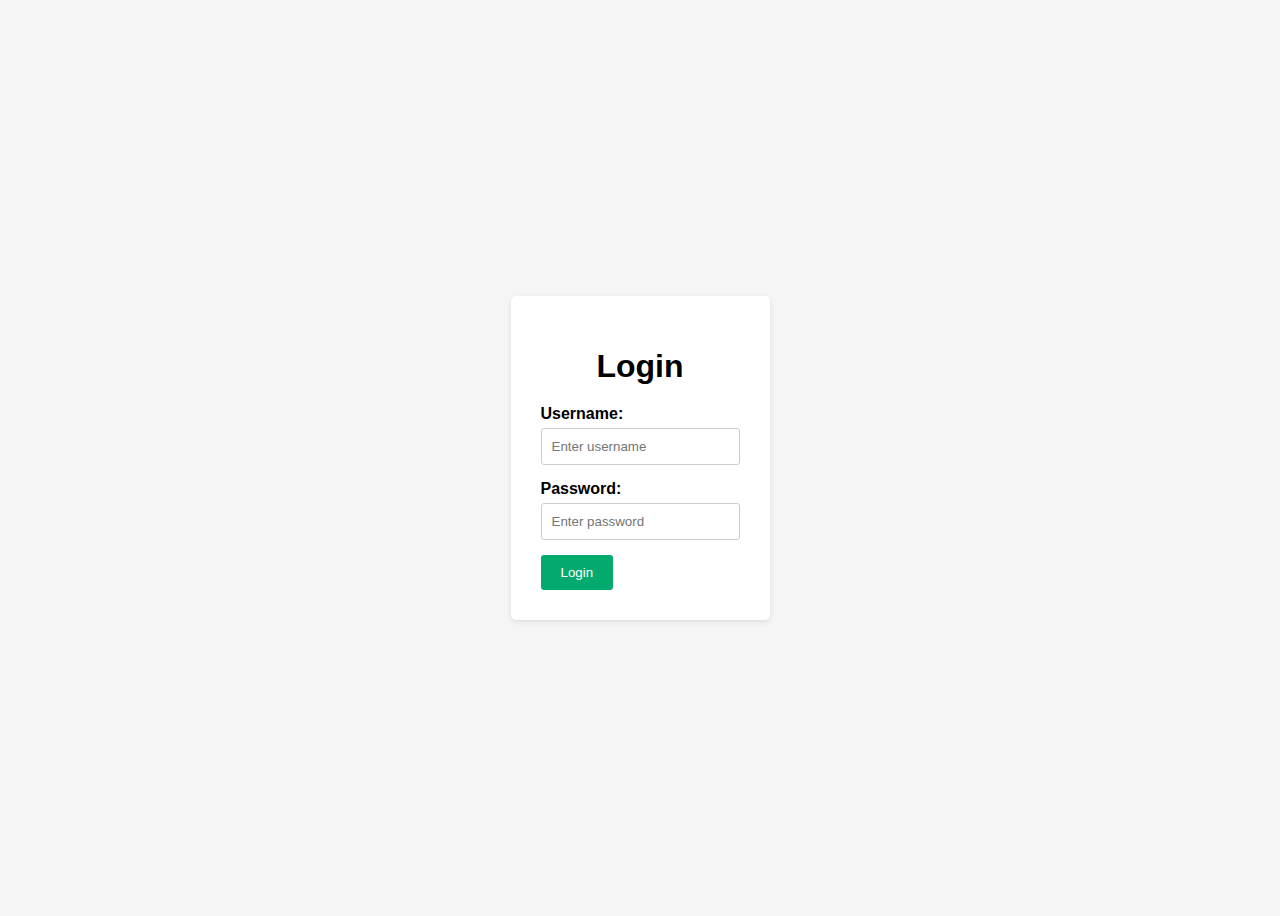
<file: 1. Simple Login Page/index.html>
<!DOCTYPE html>
<html>
<head>
<title>Login Page</title>
<link rel="stylesheet" href="Untitled-1.css">
</head>
<body>
  <div class="container">
    <h1>Login</h1>
    <form action="#">
      <div class="form-group">
        <label for="username">Username:</label>
        <input type="text" id="username" name="username" placeholder="Enter username">
      </div>
      <div class="form-group">
        <label for="password">Password:</label>
        <input type="password" id="password" name="password" placeholder="Enter password">
      </div>
      <button type="submit">Login</button>
    </form>
  </div>
</body>
</html>
</file>
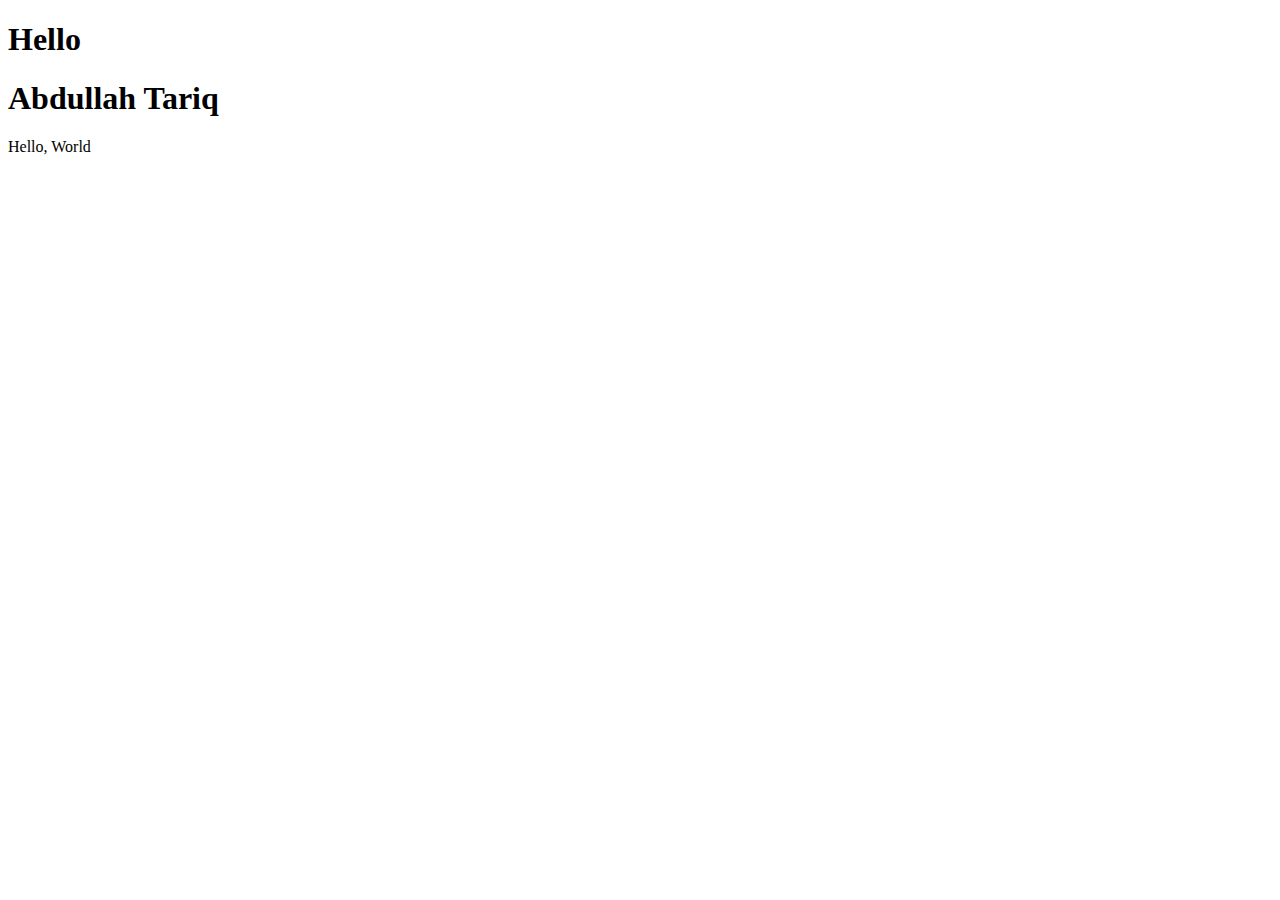
<file: 2. A Charcter Blog/index.html>
<!DOCTYPE html>
<html lang="en">
<head>
    <meta charset="UTF-8">
    <meta name="viewport" content="width=device-width, initial-scale=1.0">
    <title>Document</title>
</head>
<body>
    <h1>Hello</h1>
    <h1>Abdullah Tariq</h1>
    <p>Hello, World</p>
</body>
</html>
</file>
<file: 1. Simple Login Page/Untitled-1.css>
/* style.css */
body {
    font-family: sans-serif;
    display: flex;
    justify-content: center;
    align-items: center;
    min-height: 100vh;
    background-color: #f5f5f5;
  }
  
  .container {
    background-color: #fff;
    padding: 30px;
    border-radius: 5px;
    box-shadow: 0 2px 5px rgba(0, 0, 0, 0.1);
  }
  
  h1 {
    text-align: center;
    margin-bottom: 20px;
  }
  
  .form-group {
    margin-bottom: 15px;
  }
  
  label {
    display: block;
    font-weight: bold;
    margin-bottom: 5px;
  }
  
  input[type="text"],
  input[type="password"] {
    width: 100%;
    padding: 10px;
    border: 1px solid #ccc;
    border-radius: 3px;
    box-sizing: border-box;
  }
  
  button[type="submit"] {
    background-color: #04AA6D;
    color: white;
    padding: 10px 20px;
    border: none;
    border-radius: 3px;
    cursor: pointer;
  }
</file>
